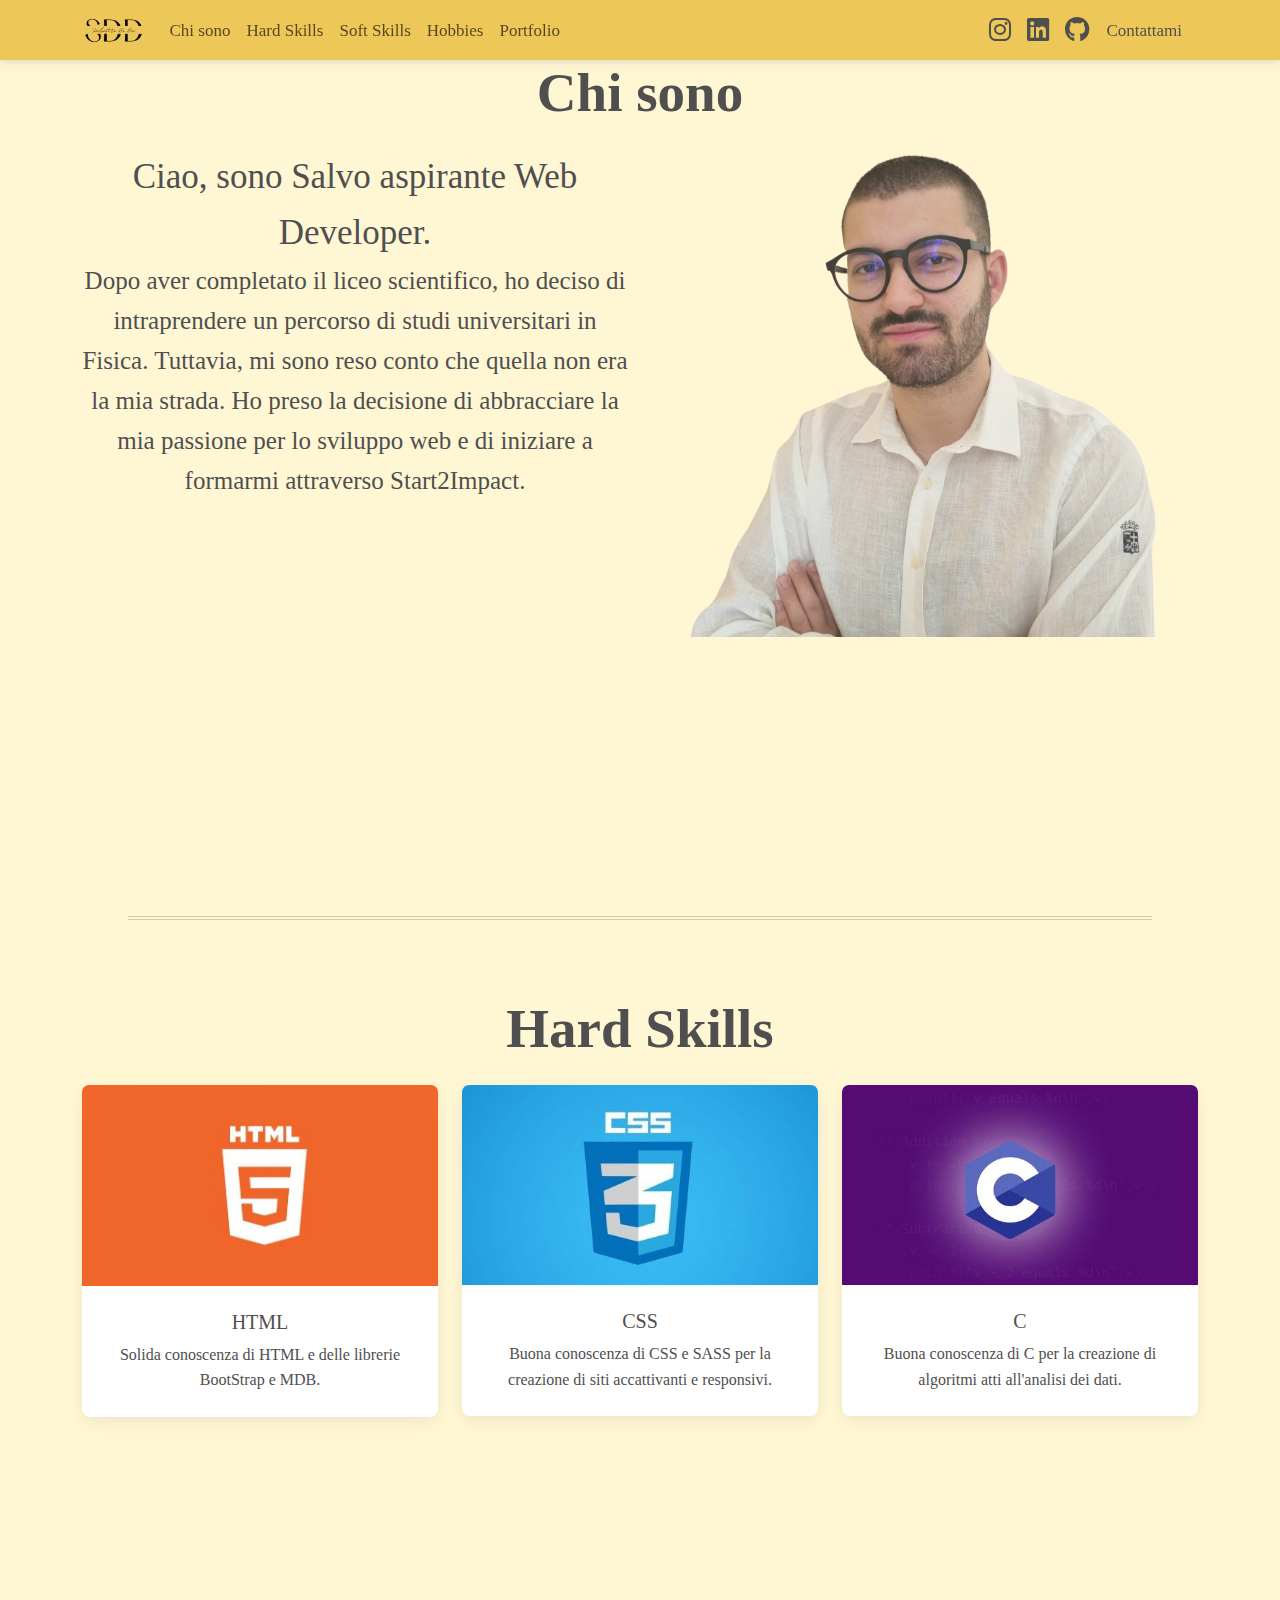
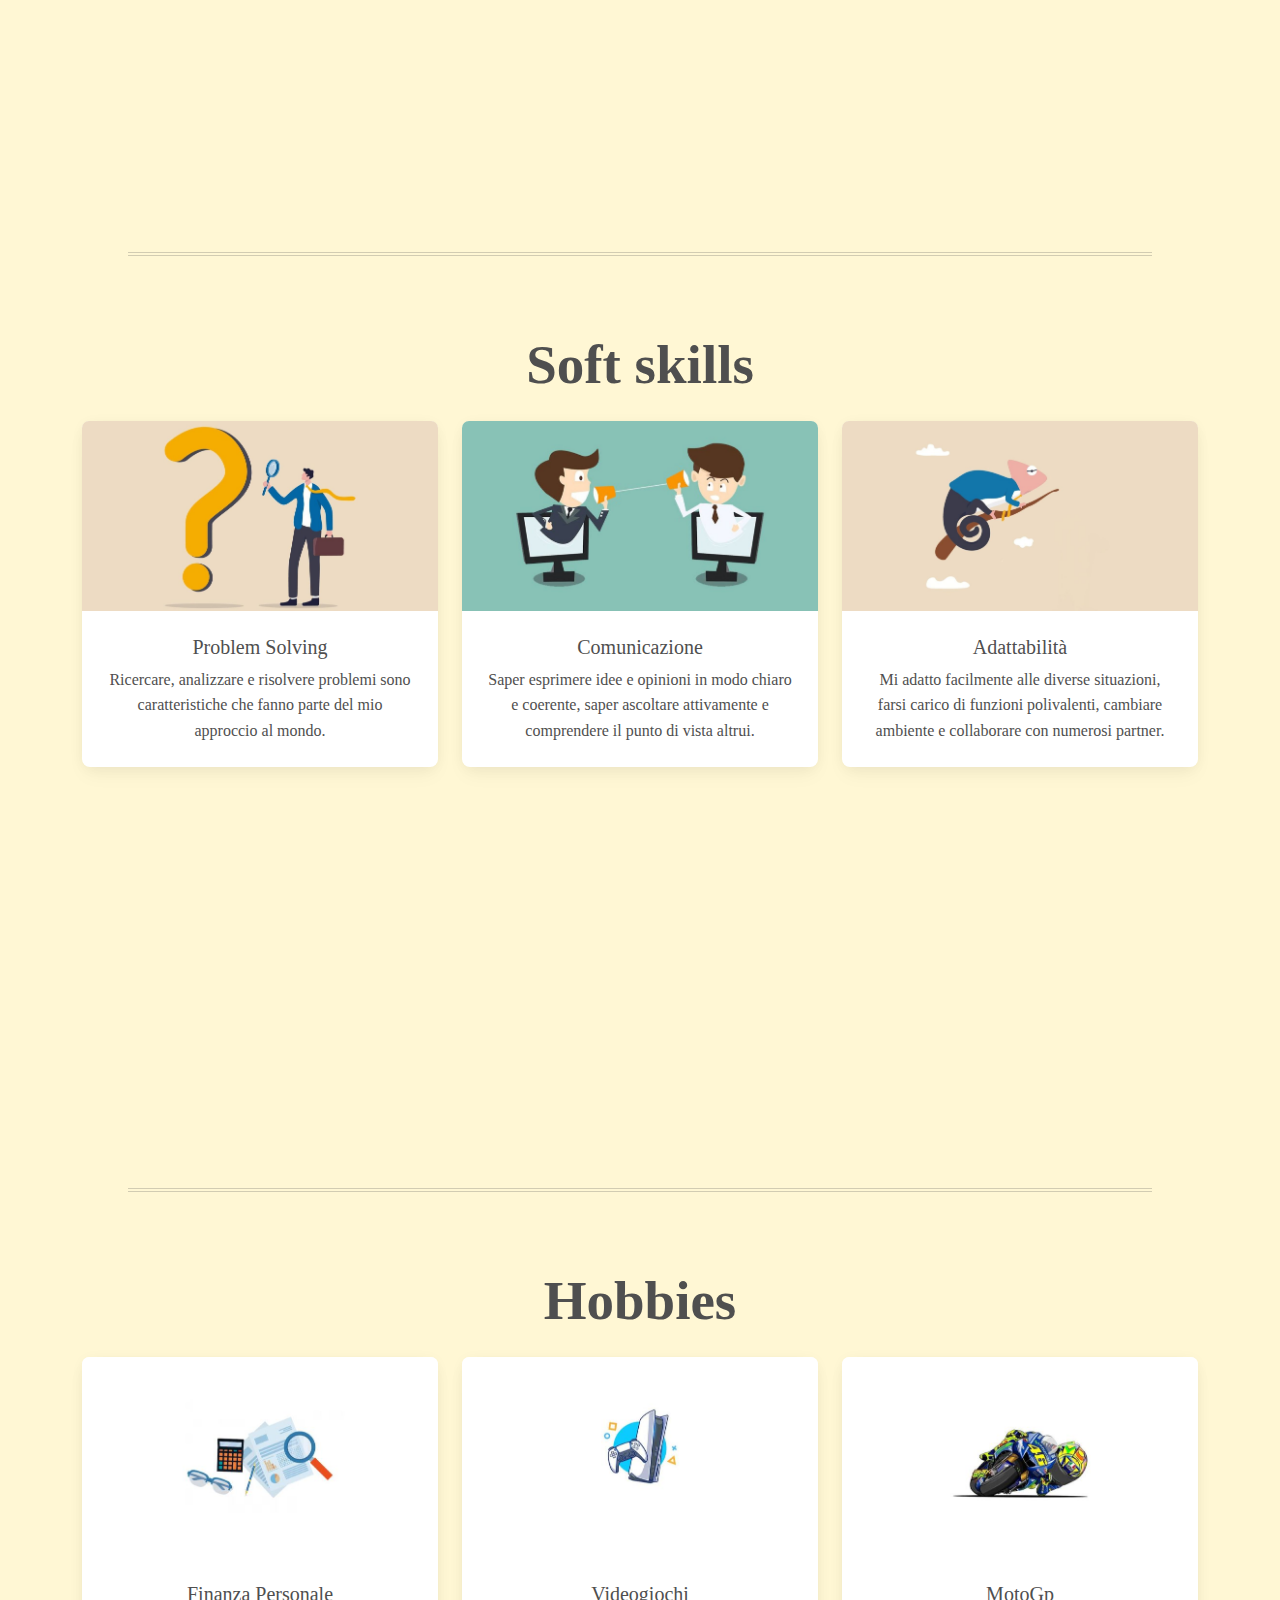
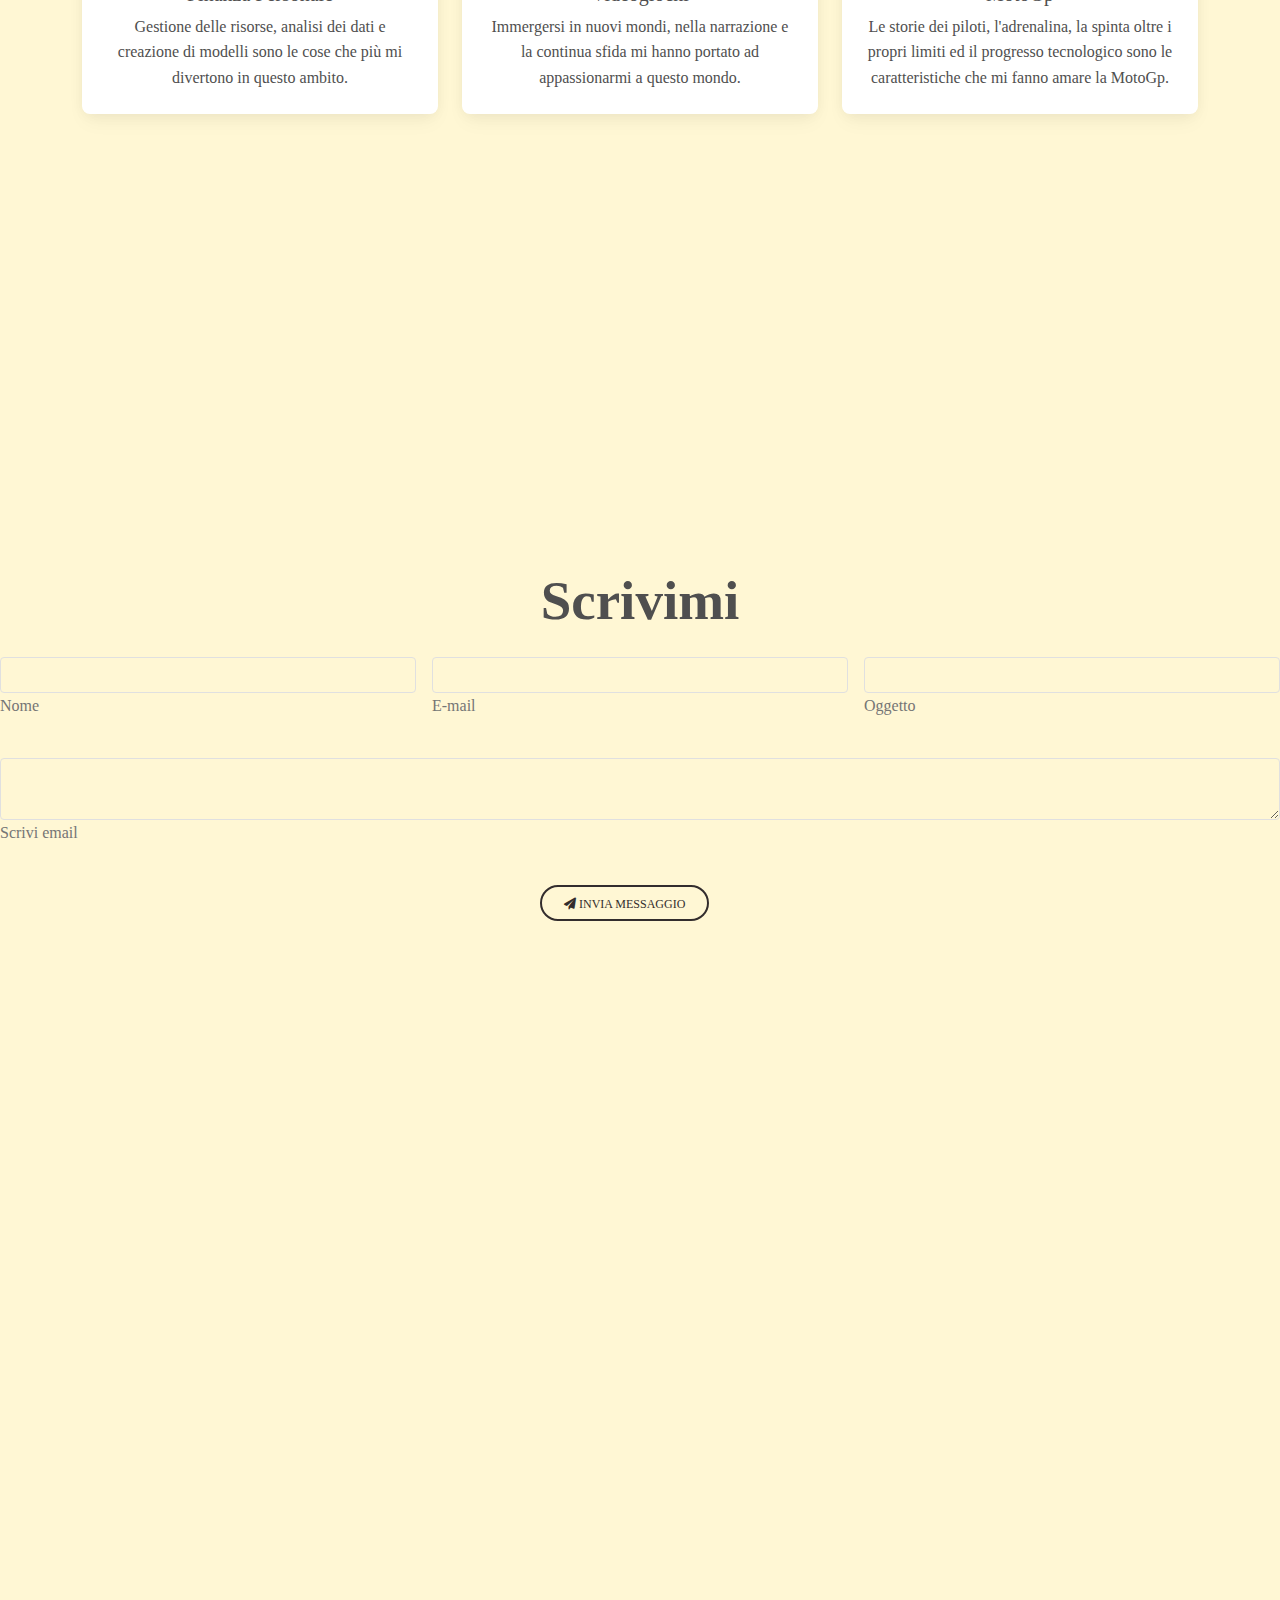
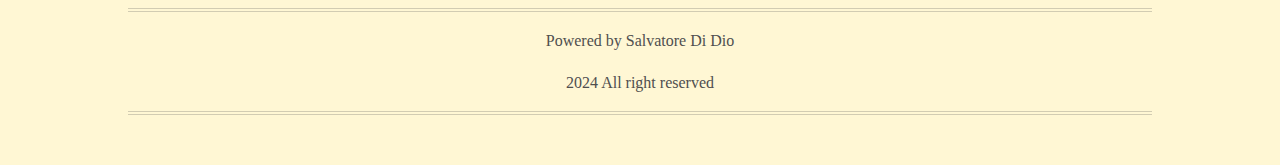
<file: index.html>
<!DOCTYPE html>
<html lang="it">
  <head>
    <meta charset="UTF-8" />
    <meta name="viewport" content="width=device-width, initial-scale=1, shrink-to-fit=no" />
    <meta http-equiv="x-ua-compatible" content="ie=edge" />
    <meta property="og:type" content="website">
    <meta property="og:url" content="https://salvo-25.github.io/">
    <meta property="og:title" content="Home page|Salvatore Di Dio">
    <meta property="og:image" content="./assets/img/og-img.jpg">
    <meta property="og:description" 
      content="Esplora il mio mondo digitale, una vetrina unica alla mia identità e alle mie passioni.">
    <title>Home page|Salvatore Di Dio</title>
    <!-- WebSite icon -->
    <link rel="icon" href="./assets/img/website-logo.ico" type="image/x-icon" />
    <!-- Font Awesome -->
    <link rel="stylesheet" href="https://cdnjs.cloudflare.com/ajax/libs/font-awesome/6.0.0/css/all.min.css"/>
    <!-- Google Fonts Roboto -->
    <link rel="stylesheet" href="https://fonts.googleapis.com/css2?family=Roboto:wght@300;400;500;700;900&display=swap"/>
    <!-- Style sheet -->
    <link rel="stylesheet" href="./assets/MDB/css/mdb.min.css" />
    <link rel="stylesheet" href="./assets/sass-css/style-home-page.css">
    <link rel="stylesheet" href="./assets/sass-css/general.css">
    <link rel="stylesheet" href="./assets/sass-css/nav-bar.css">
  </head>
  <body>
        
    <!-- Navbar -->
    <nav class="navbar navbar-expand-sm navbar-light">
      
      <!-- Container wrapper -->
      <div class="container-lg">
        <button
            data-mdb-collapse-init
            class="navbar-toggler"
            type="button"
            data-mdb-target="#navbar-menu"
            aria-controls="navbar-menu"
            aria-expanded="false"
            aria-label="Toggle navigation"
          >
            <i class="fas fa-bars"></i>
          </button>
      
        <!-- Collapsible wrapper -->
        <div class="collapse navbar-collapse" id="navbar-menu">
      
          <!-- Navbar logo -->
          <a href="./index.html">
            <img class="navbar-brand mt-2 mt-lg-0" src="./assets/img/website-logo.jpg" height="35" alt="Website Logo" loading="lazy"/>
          </a>
          

          <!-- Left elements -->
          <ul class="navbar-nav me-auto mb-2 mb-lg-0">
            <li class="nav-item">
              <a class="nav-link" href="#about-me">Chi sono</a>
            </li>  
            <li class="nav-item">
              <a class="nav-link" href="#hard-skills">Hard Skills</a>
            </li>
            <li class="nav-item">
              <a class="nav-link" href="#soft-skills">Soft Skills</a>
            </li>
            <li class="nav-item">
              <a class="nav-link" href="#hobbies">Hobbies</a>
            </li>
            <li class="nav-item">
              <a class="nav-link" href="./portfolio">Portfolio</a>
            </li>
          </ul>
          <!-- Left elements -->
        </div>
        <!-- Collapsible wrapper -->

        <!-- Right elements -->
        <div class="d-flex align-items-center">
          <!-- Icon -->
          <a class="text-reset me-3" href="https://www.instagram.com/" target="_blank">
            <i class="fab fa-instagram fa-xl"></i>
          </a>
          <a class="text-reset me-3" href="https://it.linkedin.com/" target="_blank">
            <i class="fab fa-linkedin fa-xl"></i>
          </a>
          <a class="text-reset me-3" href="https://github.com/" target="_blank">
            <i class="fab fa-github fa-xl"></i>
          </a>
          <a class="nav-link me-3" href="./portfolio/#contact-me">
            Contattami
          </a>
        </div>  
        <!-- Right elements -->
      </div>
      <!-- Container wrapper -->
    </nav>
    <!-- Navbar -->

    <!--First section-->
    <section id="about-me">
      <h1>Chi sono</h1>
        <div class="container-md">
          <div class="row">
            <div class="col-md-6">
              <p class="bio-header">
                Ciao, sono Salvo aspirante Web Developer.
              </p>
              <p class="bio-text">
                Dopo aver completato il liceo scientifico, ho deciso di intraprendere un percorso di studi universitari in Fisica. 
                Tuttavia, mi sono reso conto che quella non era la mia strada. Ho preso la decisione di abbracciare la mia passione 
                per lo sviluppo web e di iniziare a formarmi attraverso Start2Impact.
              </p>
            </div>
            
            <div class="col-md-6">
              <img src="./assets/img/profile-photo.png" alt="profile photo" style="width: 100%; opacity:0.8;">
            </div>
          </div>

        </div>

    </section>
    <!--First section-->
    <hr>
    <!--Second section-->
    <section id="hard-skills">
      <h2>Hard Skills</h2>
      <div class="container">
        <div class="row">
          <div class="col-lg-4 mb-5">
            <div class="card">
              <img src="./assets/img/html-logo.jpg" class="card-img-top" alt="html-logo"/>
              <div class="card-body">
                <h5 class="card-title">HTML</h5>
                <p class="card-text">
                  Solida conoscenza di HTML e delle librerie BootStrap e MDB.
                </p>
              </div>
            </div>
          </div>
          <div class="col-lg-4 mb-5">
            <div class="card">
              <img src="./assets/img/css-logo.jpg" class="card-img-top" alt="css-logo"/>
              <div class="card-body">
                <h5 class="card-title">CSS</h5>
                <p class="card-text">
                  Buona conoscenza di CSS e SASS per la creazione di siti accattivanti e responsivi.
                </p>
              </div>
            </div>
          </div>
          <div class="col-lg-4 mb-5">
            <div class="card">
              <img src="./assets/img/c-logo.jpg" class="card-img-top" alt="c-logo"/>
              <div class="card-body">
                <h5 class="card-title">C</h5>
                <p class="card-text">
                  Buona conoscenza di C per la creazione di algoritmi atti all'analisi dei dati.
                </p>
              </div>
            </div>
          </div>
        </div>
      </div>
    </section>
    <!--Second section-->
    <hr>
    <!--Third section-->
    <section id="soft-skills">
      <h2>Soft skills</h2>
      <div class="container">
        <div class="row">
          <div class="col-lg-4 mb-5">
            <div class="card">
              <img src="./assets/img/analisi.jpg" class="card-img-top" alt="man with a magnifying glass"/>
              <div class="card-body">
                <h5 class="card-title">Problem Solving</h5>
                <p class="card-text">
                  Ricercare, analizzare e risolvere problemi sono caratteristiche che fanno parte del mio approccio al mondo.
                </p>
              </div>
            </div>
          </div>
          <div class="col-lg-4 mb-5">
            <div class="card">
              <img src="./assets/img/comunicazione.jpg" class="card-img-top" alt="two men talking"/>
              <div class="card-body">
                <h5 class="card-title">Comunicazione</h5>
                <p class="card-text">
                  Saper esprimere idee e opinioni in modo chiaro e coerente, saper ascoltare attivamente e comprendere 
                  il punto di vista altrui.
                </p>
              </div>
            </div>
          </div>
          <div class="col-lg-4 mb-5">
            <div class="card">
              <img src="./assets/img/adattabilità.jpg" class="card-img-top" alt="chameleon on the branch"/>
              <div class="card-body">
                <h5 class="card-title">Adattabilità</h5>
                <p class="card-text">
                  Mi adatto facilmente alle diverse situazioni, farsi carico di funzioni polivalenti, cambiare ambiente
                  e collaborare con numerosi partner.
                </p>
              </div>
            </div>
          </div>
        </div>
      </div>
    </section>
    <!--Third section--> 
    <hr>
    <!--Fourth section-->
    <section id="hobbies">
      <h2>Hobbies</h2>
      <div class="container">
        <div class="row">
          <div class="col-lg-4 mb-5">
            <div class="card">
              <img src="./assets/img/personal-finance.jpg" class="card-img-top" alt="office products"/>
              <div class="card-body">
                <h5 class="card-title">Finanza Personale</h5>
                <p class="card-text">
                  Gestione delle risorse, analisi dei dati e creazione di modelli
                  sono le cose che più mi divertono in questo ambito.
                </p>
              </div>
            </div>
          </div>
          <div class="col-lg-4 mb-5">
            <div class="card">
              <img src="./assets/img/games.jpg" class="card-img-top" alt="Videogame console"/>
              <div class="card-body">
                <h5 class="card-title">Videogiochi</h5>
                <p class="card-text">
                  Immergersi in nuovi mondi, nella narrazione e la continua sfida mi 
                  hanno portato ad appassionarmi a questo mondo.
                </p>
              </div>
            </div>
          </div>
          <div class="col-lg-4 mb-5">
            <div class="card">
              <img src="./assets/img/motogp.jpg" class="card-img-top" alt="artwork of a motogp"/>
              <div class="card-body">
                <h5 class="card-title">MotoGp</h5>
                <p class="card-text">
                  Le storie dei piloti, l'adrenalina, la spinta oltre i propri limiti
                  ed il progresso tecnologico sono le caratteristiche che mi fanno amare la MotoGp.
                </p>
              </div>
            </div>
          </div>
        </div>
      </div>
    </section>
    <!--Fourth section--> 

     <!--Contact form-->
     <section id="contact-me">
      <h2>Scrivimi</h2>
      
      <form class="row g-3" action="https://formspree.io/f/mleqlwyp" method="post">
        <div class="col-md-4 mb-3">
          <div data-mdb-input-init>
            <input type="text" class="form-control input-box" id="validationDefault01" name="name" required />
            <label for="validationDefault01" class="form-label">Nome</label>
          </div>
        </div>
        <div class="col-md-4 mb-3">
          <div data-mdb-input-init>
            <input type="email" class="form-control input-box" id="validationDefaultUsername" name="email" aria-describedby="inputGroupPrepend2" required />
            <label for="validationDefaultUsername" class="form-label">E-mail</label>
          </div>
        </div>
        <div class="col-md-4 mb-3">
          <div data-mdb-input-init>
            <input type="text" class="form-control input-box" id="validationDefault02" name="subject" required />
            <label for="validationDefault01" class="form-label">Oggetto</label>
          </div>
        </div>  
        <div class="col-md-12 mb-3">
          <div data-mdb-input-init>
            <textarea class="form-control input-box" id="validationTextarea" name="text" required></textarea>
            <label for="validationTextarea" class="form-label">Scrivi email</label>
          </div>
        </div>
        <div class="col-md-2 mx-auto">
          <button class="btn btn-rounded btn-outline-dark btn-form" type="submit" data-mdb-ripple-init>
            <i class="fas fa-paper-plane"></i>
            Invia Messaggio
          </button>
        </div>
      </form>
    </section>
    <!--Contact form-->
    <footer>
      <hr>
      <p>Powered by Salvatore Di Dio</p>
      <p>2024 All right reserved</p>
      <hr>
    </footer>

    <script type="text/javascript" src="./assets/MDB/js/mdb.umd.min.js"></script>
    <script type="text/javascript"></script>

  </body>
</html>
</file>
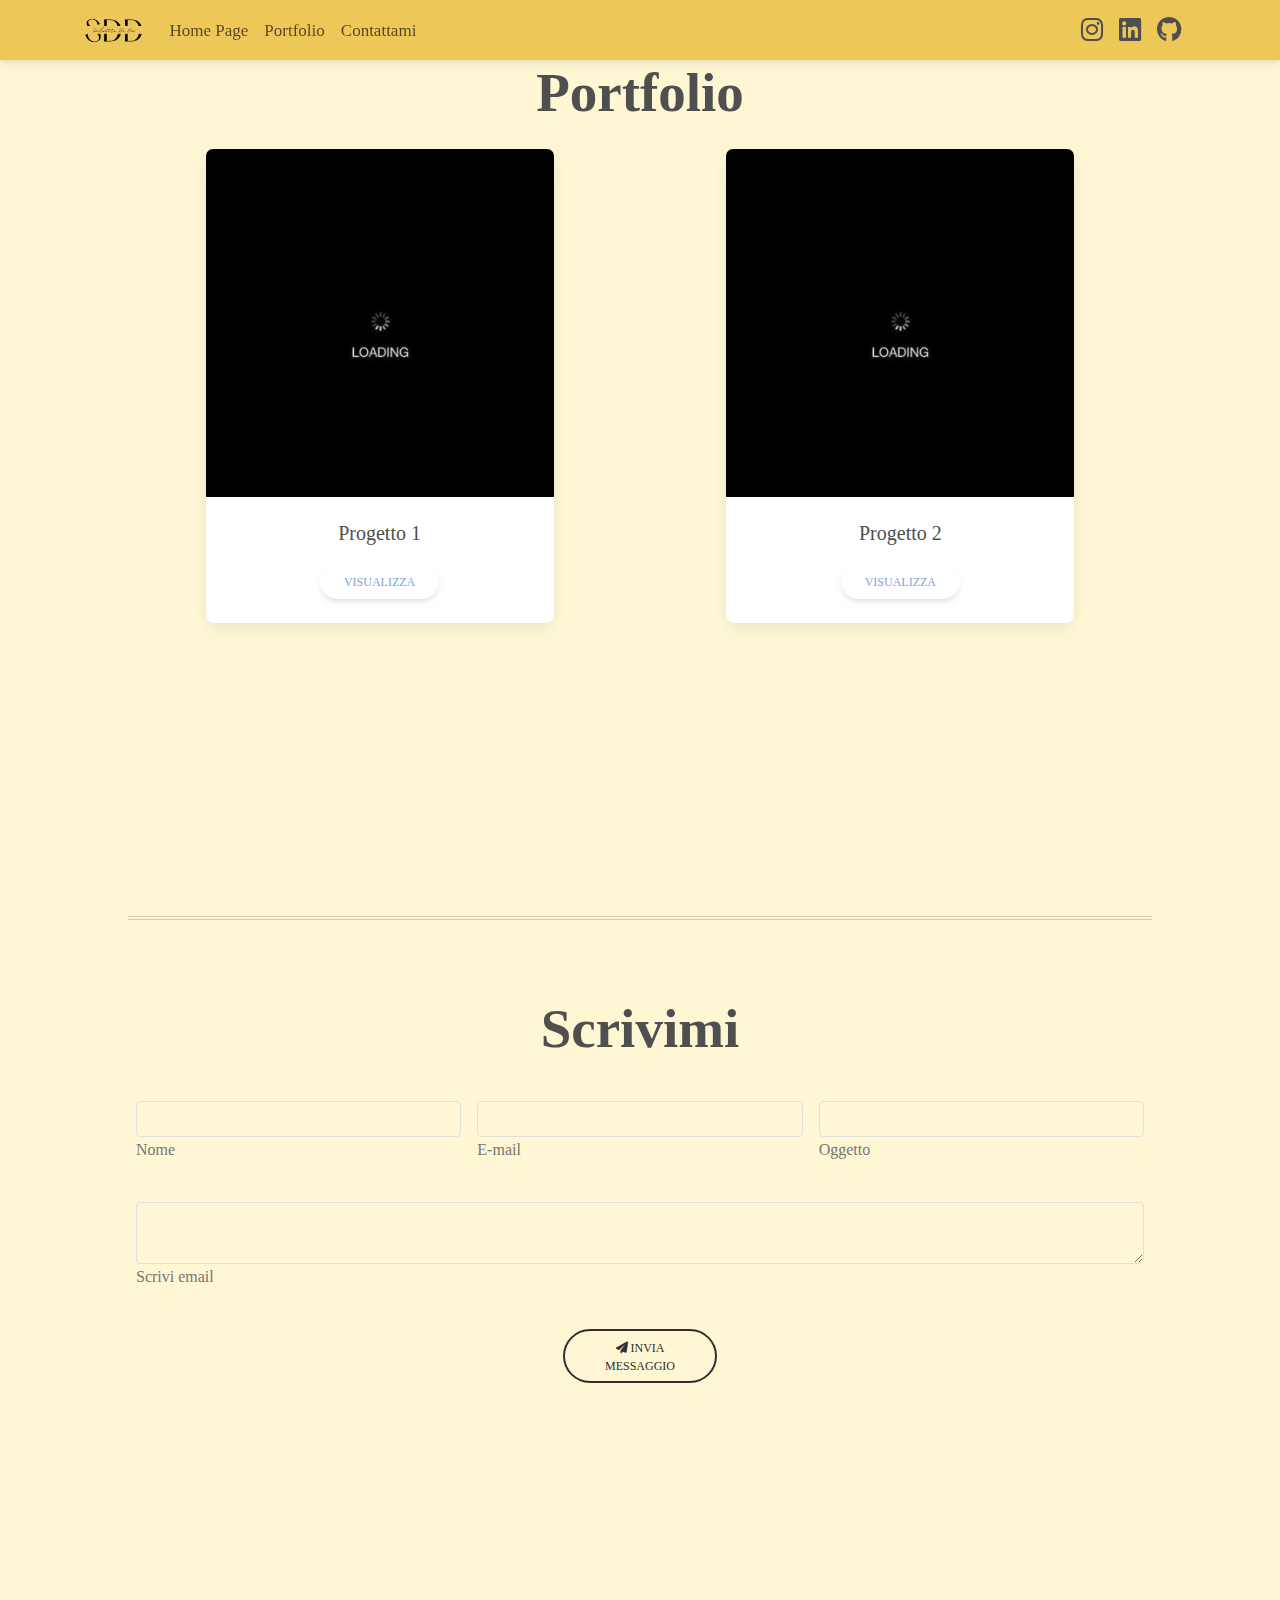
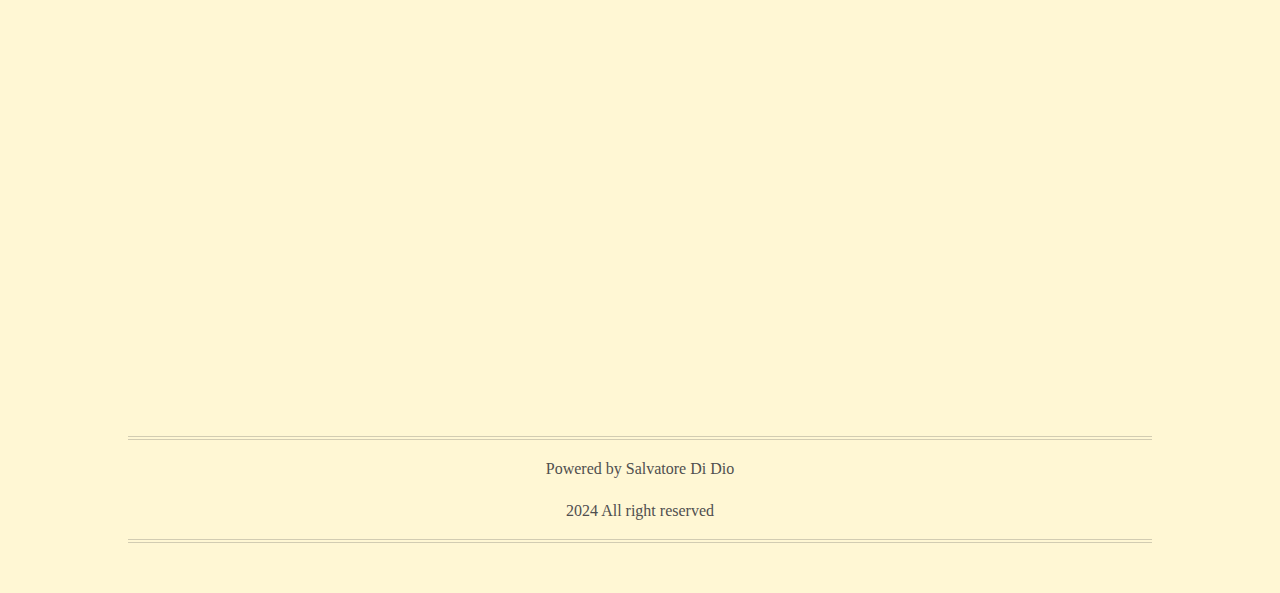
<file: portfolio/index.html>
<!DOCTYPE html>
<html lang="it">
  <head>
    <meta charset="UTF-8" />
    <meta name="viewport" content="width=device-width, initial-scale=1, shrink-to-fit=no" />
    <meta http-equiv="x-ua-compatible" content="ie=edge" />
    <meta property="og:type" content="website">
    <meta property="og:url" content="https://salvo-25.github.io/portfolio/">
    <meta property="og:title" content="Portfolio|Salvatore Di Dio">
    <meta property="og:image" content="../assets/img/og-img.jpg">
    <meta property="og:description" 
      content="Esplora la mia pagina portfolio per scoprire i miei lavori e le mie abilità.">
    <title>Portfolio|Salvatore Di Dio</title>
    <!-- Website icon -->
    <link rel="icon" href="../assets/img/website-logo.ico" type="image/x-icon" />
    <!-- Font Awesome -->
    <link rel="stylesheet" href="https://cdnjs.cloudflare.com/ajax/libs/font-awesome/6.0.0/css/all.min.css"/>
    <!-- Google Fonts Roboto -->
    <link rel="stylesheet" href="https://fonts.googleapis.com/css2?family=Roboto:wght@300;400;500;700;900&display=swap"/>
    <!-- Style sheet -->
    <link rel="stylesheet" href="../assets/MDB/css/mdb.min.css" />
    <link rel="stylesheet" href="../assets/sass-css/general.css">
    <link rel="stylesheet" href="../assets/sass-css/nav-bar.css">
    <link rel="stylesheet" href="../assets/sass-css/style-portfolio.css">
  </head>
  <body>
        <!-- Navbar -->
    <nav class="navbar navbar-expand-sm navbar-light ">
      
      <!-- Container wrapper -->
      <div class="container-lg">
        <button
            data-mdb-collapse-init
            class="navbar-toggler"
            type="button"
            data-mdb-target="#navbar-menu"
            aria-controls="navbar-menu"
            aria-expanded="false"
            aria-label="Toggle navigation"
          >
            <i class="fas fa-bars"></i>
          </button>
      <!-- Collapsible wrapper -->
        <div class="collapse navbar-collapse" id="navbar-menu">
      
          <!-- Navbar logo -->
          <a href="../index.html">
            <img class="navbar-brand mt-2 mt-lg-0" src="../assets/img/website-logo.jpg" height="35" alt="website-logo" loading="lazy"/>
          </a>
          
          <!-- Left elements -->
          <ul class="navbar-nav me-auto mb-2 mb-lg-0">
            <li class="nav-item">
              <a class="nav-link" href="../">Home Page</a>
            </li>  
            <li class="nav-item">
              <a class="nav-link" href="#portfolio">Portfolio</a>
            </li>
            <li class="nav-item">
              <a class="nav-link" href="#contact-me">Contattami</a>
            </li>
          </ul>
          <!-- Left elements -->
        </div>
        <!-- Collapsible wrapper -->

        <!-- Right elements -->
        <div class="d-flex align-items-center">
          <!-- Icon -->
          <a class="text-reset me-3" href="https://www.instagram.com/" target="_blank">
            <i class="fab fa-instagram fa-xl"></i>
          </a>
          <a class="text-reset me-3" href="https://it.linkedin.com/" target="_blank">
            <i class="fab fa-linkedin fa-xl"></i>
          </a>
          <a class="text-reset me-3" href="https://github.com/" target="_blank">
            <i class="fab fa-github fa-xl"></i>
          </a>
        </div>  
        <!-- Right elements -->
      </div>
      <!-- Container wrapper -->
    </nav>
    <!-- Navbar -->

    <!--Portfolio section-->
    <section id="portfolio"> 
      <h1>Portfolio</h1>
      <!--Grid-->
      <div class="container">
        <div class="row project-box">
          <div class="col-lg-5 mb-5">
            <div class="card">
              <img src="../assets/img/loading.jpg" class="card-img-top" alt="loading page"/>
              <div class="card-body">
                <h5 class="card-title">Progetto 1</h5>
                <button type="button" class="btn btn-rounded disabled" data-mdb-ripple-init>
                  <a href="">Visualizza</a>
                </button>
              </div>
            </div>
          </div>
          <div class="col-lg-2 mb-5"></div>
          <div class="col-lg-5 mb-5">
            <div class="card">
              <img src="../assets/img/loading.jpg" class="card-img-top" alt="loading page"/>
              <div class="card-body">
                <h5 class="card-title">Progetto 2</h5>
                <button type="button" class="btn btn-rounded disabled" data-mdb-ripple-init>
                  <a href="">Visualizza</a>
                </button>
              </div>
            </div>
          </div>
         </div>
      </div>
      <!--Grid-->
    </section>
    <!--Portfolio section-->
    <hr>
    <!--Contact form-->
    <section id="contact-me">
      <h2>Scrivimi</h2>
      
      <form class="form-box row g-3" action="https://formspree.io/f/mleqlwyp" method="post">
        <div class="col-md-4 mb-3">
          <div data-mdb-input-init>
            <input type="text" class="form-control input-box" id="validationDefault01" name="name" required />
            <label for="validationDefault01" class="form-label">Nome</label>
          </div>
        </div>
        <div class="col-md-4 mb-3">
          <div data-mdb-input-init>
            <input type="email" class="form-control input-box" id="validationDefaultUsername" name="email" aria-describedby="inputGroupPrepend2" required />
            <label for="validationDefaultUsername" class="form-label">E-mail</label>
          </div>
        </div>
        <div class="col-md-4 mb-3">
          <div data-mdb-input-init>
            <input type="text" class="form-control input-box" id="validationDefault02" name="subject" required />
            <label for="validationDefault01" class="form-label">Oggetto</label>
          </div>
        </div>  
        <div class="col-md-12 mb-3">
          <div data-mdb-input-init>
            <textarea class="form-control input-box" id="validationTextarea" name="text" required></textarea>
            <label for="validationTextarea" class="form-label">Scrivi email</label>
          </div>
        </div>
        <div class="col-md-2 mx-auto">
          <button class="btn btn-rounded btn-outline-dark btn-form" type="submit" data-mdb-ripple-init>
            <i class="fas fa-paper-plane"></i>
            Invia Messaggio
          </button>
        </div>
      </form>
    </section>
    <!--Contact form-->

    <footer>
      <hr>
      <p>Powered by Salvatore Di Dio</p>
      <p>2024 All right reserved</p>
      <hr>
    </footer>

    <script type="text/javascript" src="../assets/MDB/js/mdb.umd.min.js"></script>
    <script type="text/javascript"></script>
  </body>
</file>
<file: assets/sass-css/style-home-page.css>
.bio-header {
  font-size: 35px;
  text-align: center;
  margin-bottom: 0;
}

.bio-text {
  font-size: 25px;
  text-align: center;
}
</file>
<file: assets/sass-css/general.css>
* {
  margin: 0;
  padding: 0;
  box-sizing: border-box;
}

body {
  background-color: #FFF7D4;
}

.card-body {
  text-align: center;
}

section {
  min-height: 100vh;
  font-family: Roboto sans-serif;
  font-size: 16px;
  padding-top: 60px;
}
section h1,
section h2 {
  font-size: 55px;
  font-weight: 700;
  text-align: center;
  padding-bottom: 15px;
}

hr {
  margin-left: 10%;
  margin-right: 10%;
  border: none;
  border-top: 4px double;
}

footer {
  margin-top: 200px;
  margin-bottom: 50px;
  font-family: Roboto sans-serif;
  font-size: 16px;
  text-align: center;
}

.input-box,
.input-box:enabled {
  background-color: #FFF7D4;
}

.form-box,
.project-box {
  width: 80%;
  margin: auto;
}

.btn-form:hover {
  background-color: #EEC759;
  transition: background-color 0.5s;
}
</file>
<file: assets/sass-css/nav-bar.css>
.navbar {
  font-family: Roboto sans-serif;
  font-size: 17px;
  background-color: #EEC759;
  position: fixed;
  width: 100%;
  z-index: 100;
}

.nav-link:hover {
  text-decoration: underline;
}
</file>
<file: assets/sass-css/style-portfolio.css>
.card-title {
  padding-bottom: 10px;
}
</file>
